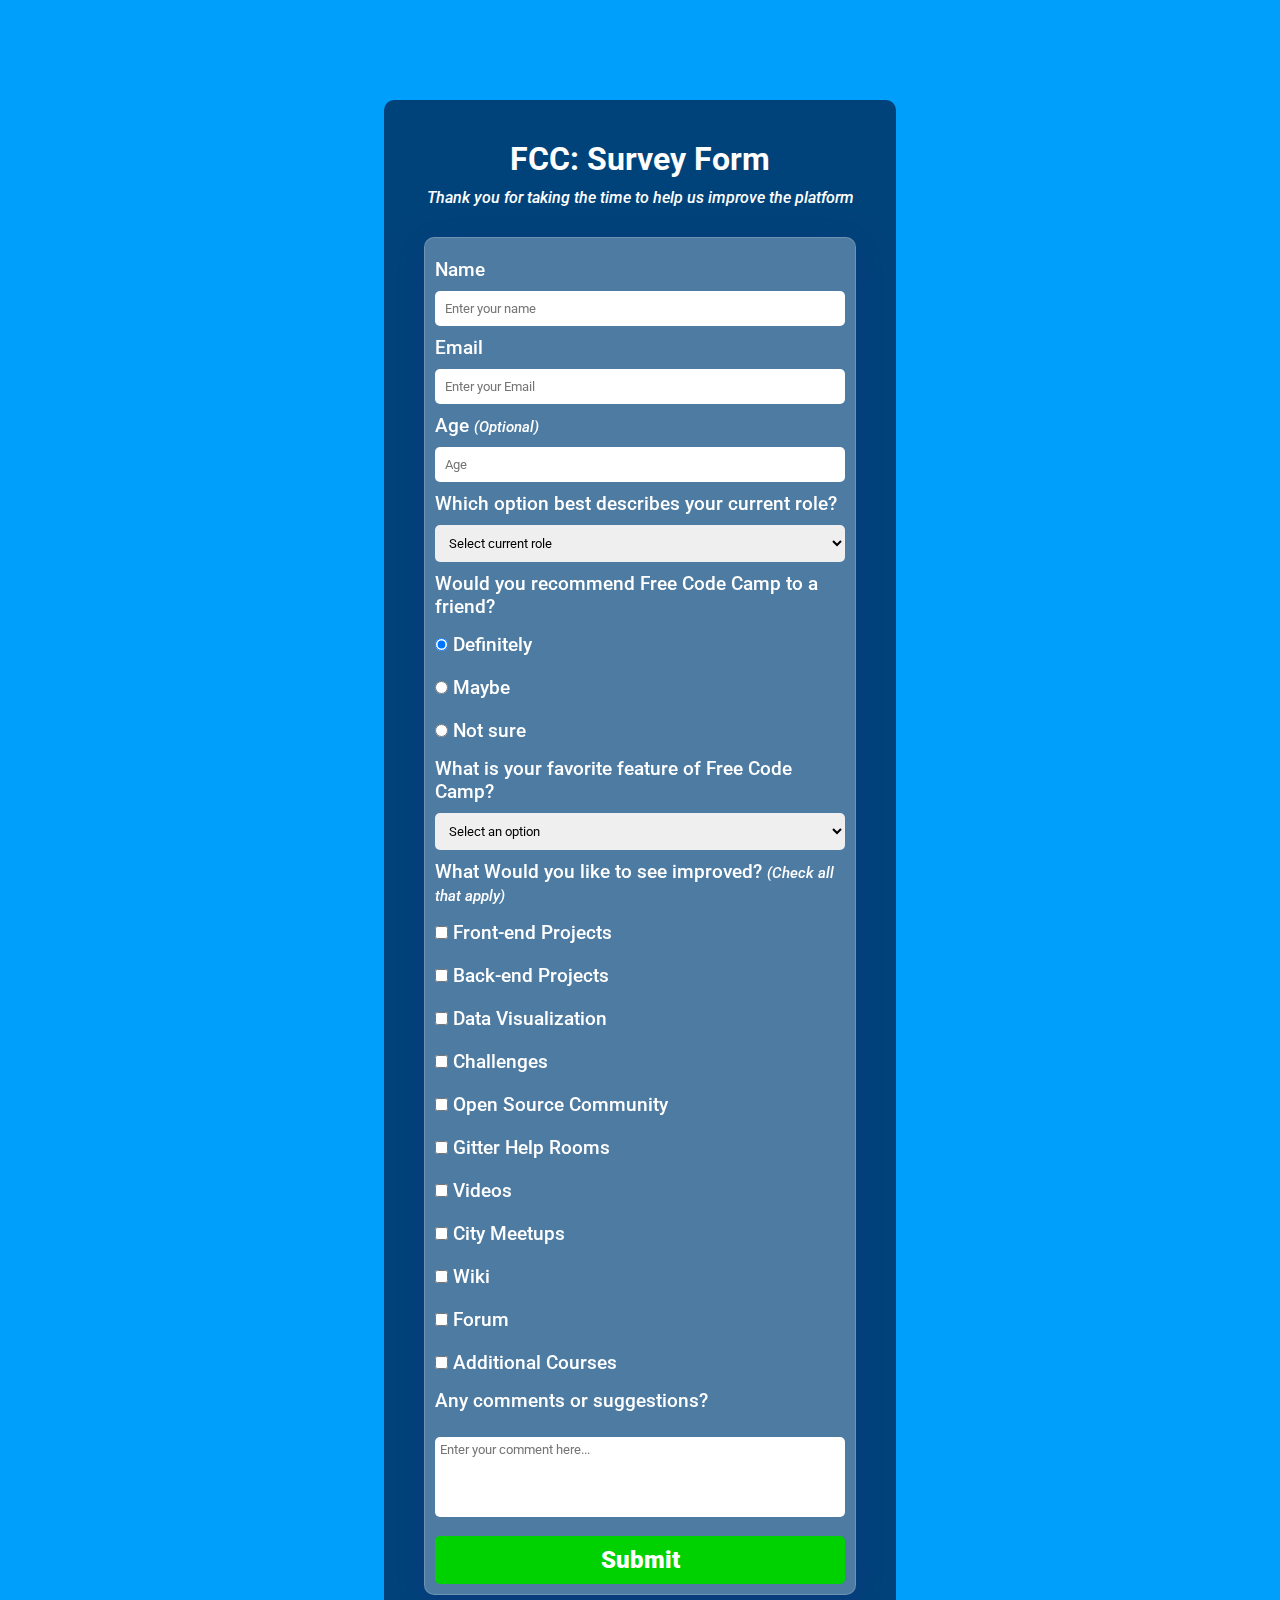
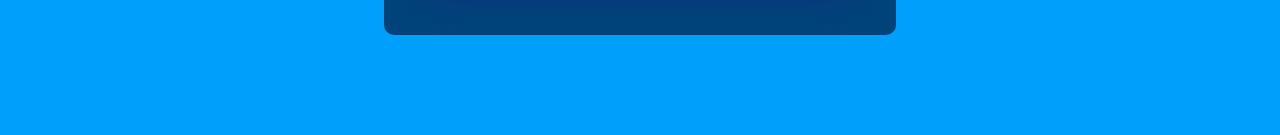
<file: FCC Survey Form/index.html>
<!DOCTYPE html>
<html lang="en">
<head>
    <meta charset="UTF-8">
    <meta http-equiv="X-UA-Compatible" content="IE=edge">
    <meta name="viewport" content="width=device-width, initial-scale=1.0">
    <title>FCC: Survey Form</title>
    <link rel="stylesheet" href="style.css">
</head>
<body>
    <div class="container">
        <header>
            <h1 id="title">FCC: Survey Form</h1>
            <p id="description">Thank you for taking the time to help us improve the platform</p>
        </header>
        <main>
            <form action="" id="survey-form">
                <!-- Personal Information -->
                <div class="form-group">
                    <label for="name-label" id="name-label">Name</label>
                    <input type="text" id="name" name="name" class="form-control" placeholder="Enter your name" required>
                </div>
                <div class="form-group">
                    <label for="email-label" id="email-label">Email</label>
                    <input type="email" id="email" name="email" class="form-control" placeholder="Enter your Email" required>
                </div>
                <div class="form-group">
                    <label for="number-label" id="number-label">Age <span>(Optional)</span></label>
                    <input type="number" id="number" name="age" min="10" max="99" class="form-control" placeholder="Age" >
                </div>
                <!-- Section Role -->
                <div class="form-group">
                    <p>Which option best describes your current role?</p>
                    <select name="role" id="dropdown" class="form-role" required>
                        <option disabled selected value="">Select current role</option>
                        <option value="student">Student</option>
                        <option value="job">Full Time Job</option>
                        <option value="learner">Full Time Learner</option>
                        <option value="preferNo">Prefer not to say</option>
                        <option value="other">Other</option>
                    </select>
                </div>
                <!-- Section Recommend -->
                <div class="form-group">
                    <p>Would you recommend Free Code Camp to a friend?</p>
                    <label for="">
                        <input type="radio" name="user-recommend" value="definitely" class="input-radio" checked>
                        Definitely
                    </label>
                    <label for="">
                        <input type="radio" name="user-recommend" value="maybe" class="input-radio">
                        Maybe
                    </label>
                    <label for="">
                        <input type="radio" name="user-recommend" value="not-sure" class="input-radio">
                        Not sure
                    </label>
                </div>
                <!-- Section feature -->
                <div class="form-group">
                    <p>What is your favorite feature of Free Code Camp?</p>
                    <select name="mostlike" id="most-like" class="form-like" required>
                        <option disabled selected value="">Select an option</option>
                        <option value="challenges">Challenges</option>
                        <option value="projects">Projects</option>
                        <option value="community">Community</option>
                        <option value="openSource">Open Source</option>
                    </select>
                </div>
                <!-- Section  -->
                <div class="form-group">
                    <p>What Would you like to see improved? <span>(Check all that apply)</span></p>
                    <label for="">
                        <input type="checkbox" name="prefer" class="input-checkbox" value="front-end-projects">
                        Front-end Projects
                    </label>
                    <label for="">
                        <input type="checkbox" name="prefer" class="input-checkbox" value="back-end-projects">
                        Back-end Projects
                    </label>
                    <label for="">
                        <input type="checkbox" name="prefer" class="input-checkbox" value="data-visualization">
                        Data Visualization
                    </label>
                    <label for="">
                        <input type="checkbox" name="prefer" class="input-checkbox" value="challenges">
                        Challenges
                    </label>
                    <label for="">
                        <input type="checkbox" name="prefer" class="input-checkbox" value="open-source-community">
                        Open Source Community
                    </label>
                    <label for="">
                        <input type="checkbox" name="prefer" class="input-checkbox" value="gitter-help-rooms">
                        Gitter Help Rooms
                    </label>
                    <label for="">
                        <input type="checkbox" name="prefer" class="input-checkbox" value="videos">
                        Videos
                    </label>
                    <label for="">
                        <input type="checkbox" name="prefer" class="input-checkbox" value="city-meetups">
                        City Meetups
                    </label>
                    <label for="">
                        <input type="checkbox" name="prefer" class="input-checkbox" value="wiki">
                        Wiki
                    </label>
                    <label for="">
                        <input type="checkbox" name="prefer" class="input-checkbox" value="forum">
                        Forum
                    </label>
                    <label for="">
                        <input type="checkbox" name="prefer" class="input-checkbox" value="additional-courses">
                        Additional Courses
                    </label>
                </div>
                <!-- Section Comments -->
                <div class="form-group">
                    <p>Any comments or suggestions?</p>
                    <textarea name="comment" id="comments" placeholder="Enter your comment here..."></textarea>
                </div>
                <!-- Submit Button -->
                <div class="form-group">
                    <button type="submit" id="submit">Submit</button>
                </div>
            </form>
        </main>
    </div>
</body>
</html>
</file>
<file: FCC Survey Form/style.css>
@import url('https://fonts.googleapis.com/css2?family=Roboto:ital,wght@0,400;0,500;0,900;1,300&display=swap');

:root {
    --main-color: #009ffc;
    --font-color: #fff;
    --card-color: #00437a;
}

* {
    margin: 0;
    padding: 0;
    font-family: 'Roboto', sans-serif;
    box-sizing: border-box;
}

body {
    background-color: var(--main-color);
    color: var(--font-color);
    width: 100%;
    display: flex;
    justify-content: center;
    align-items: center;
}

.container {
    background-color: var(--card-color);
    width: 40%;
    border-radius: 10px;
    padding: 40px;
    margin: 100px;
}

.container header {
    text-align: center;
    margin-bottom: 30px;
}

.container header p {
    font-size: 1em;
    font-style: italic;
}


#survey-form {
    background: rgba( 255, 255, 255, 0.3 );box-shadow: 0 8px 32px 0 rgba( 31, 38, 135, 0.37 );backdrop-filter: blur( 13px );-webkit-backdrop-filter: blur( 13px );border-radius: 10px;border: 1px solid rgba( 255, 255, 255, 0.18 );
    width: 100%;
    padding: 10px;
}

label {
    display: block;
}

p, label {
    font-size: 1.2em;
    font-weight: 500;
    margin: 10px 0;
}

span {
    font-size: 0.8em;
    font-style: italic;
}

.form-control,
.form-role,
.form-like,
button {
    width: 100%;
    padding: 10px;
    border: none;
    border-radius: 5px;

}

.input-radio,
.input-checkbox {
    margin: 10px 0;
}

textarea {
    width: 100%;
    height: 80px;
    resize: none;
    border: none;
    border-radius: 5px;
    padding: 5px;
    margin: 15px 0;
}

#submit {
    background-color: rgb(0, 209, 0);
    color: white;
    font-size: 1.5em;
    font-weight: 900;
    cursor: pointer;
}
</file>
